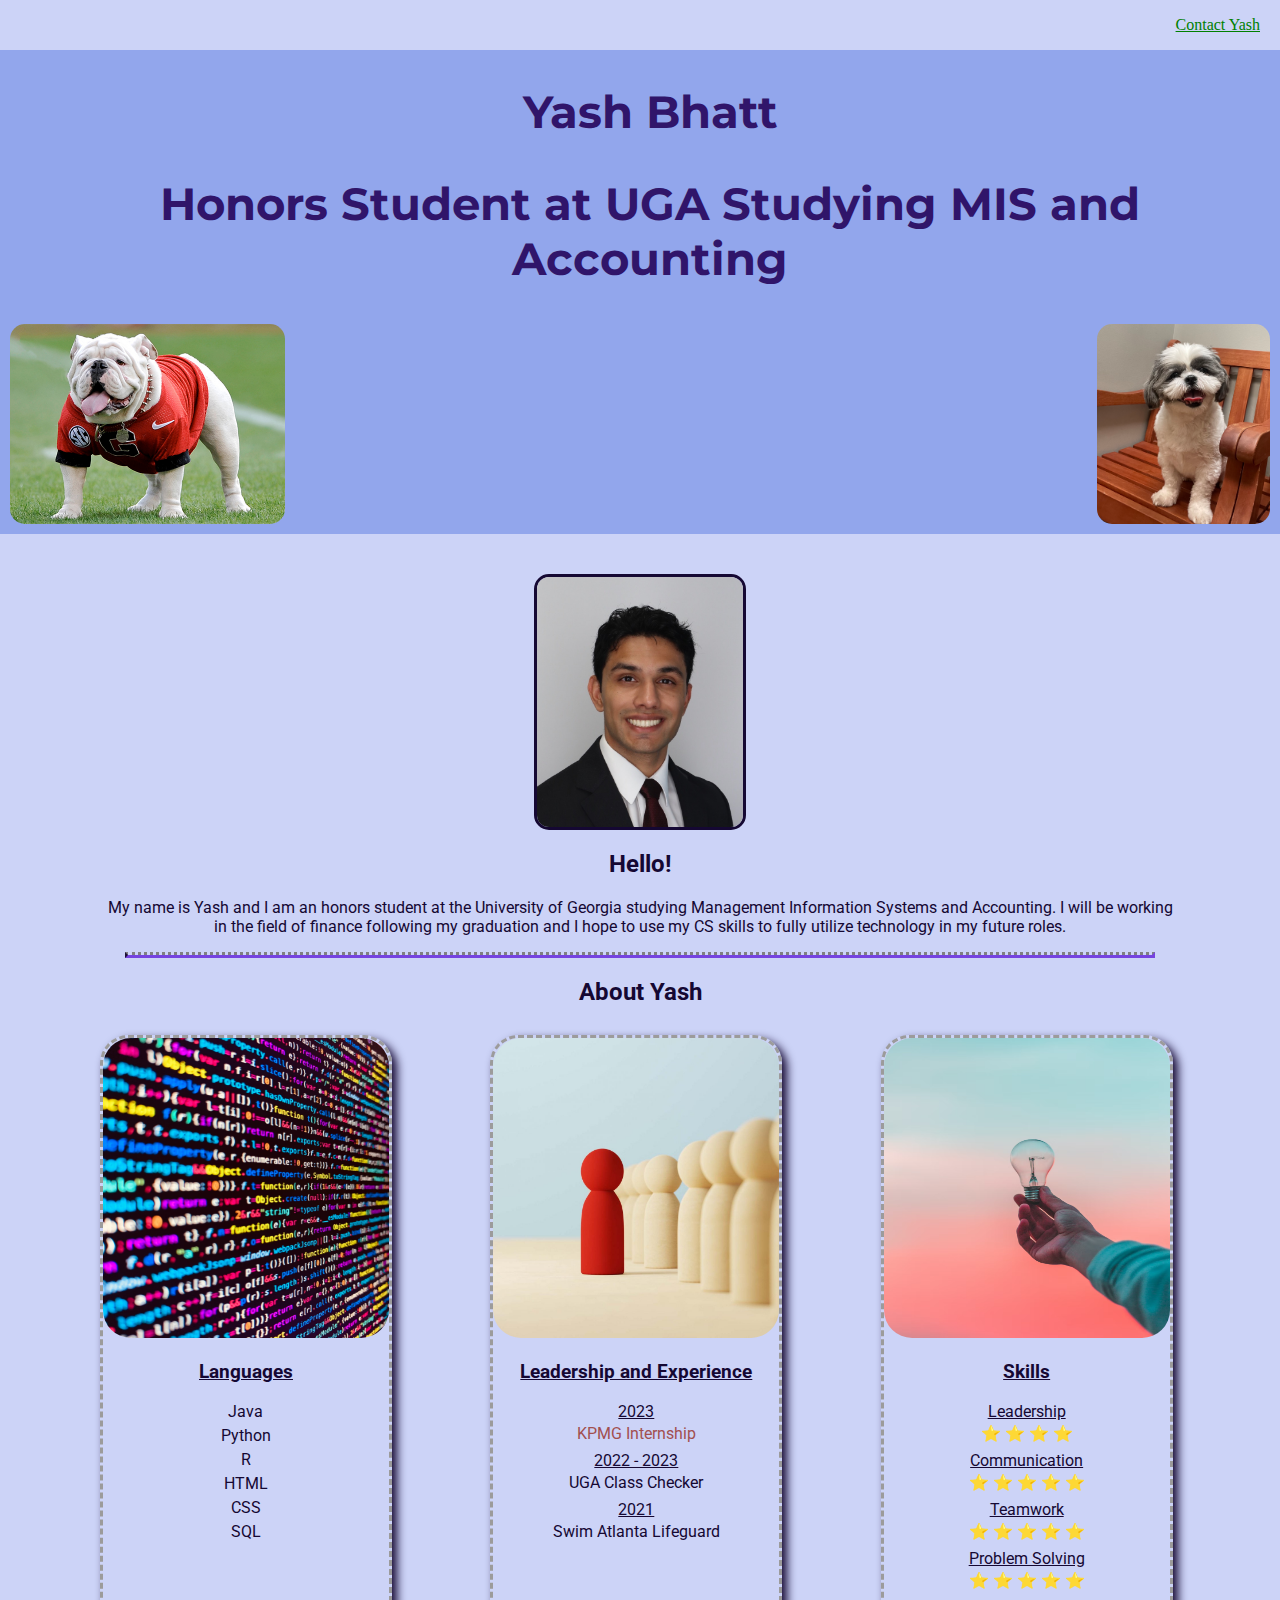
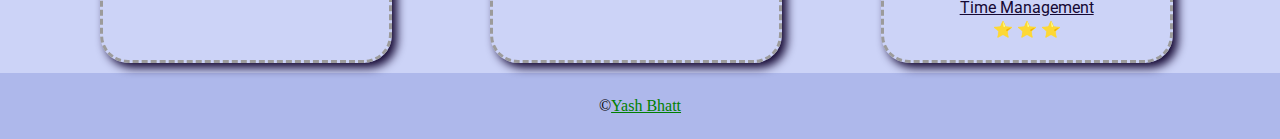
<file: index.html>
<!DOCTYPE html>

<html lang="en">
    <head>
        <title> Yash Bhatt </title>
        <link rel="stylesheet" href="css/style.css">
        <link rel="stylesheet" href="https://fonts.googleapis.com/css?family=Montserrat">
        <link rel="stylesheet" href="https://fonts.googleapis.com/css?family=Roboto">
    </head>

    <body>
        <nav> 
            <p> <a href="contact.html"> Contact Yash </a> </p>
        </nav>

        <section class="title">
            <h1> Yash Bhatt </h1>
            <h2> Honors Student at UGA Studying MIS and Accounting </h2>
            <img src="images/10_Uga_X.jpeg" id="ugax" height="200" alt="image of uga mascot">
            <img src="images/SillyLeo.jpg" id="leo" height="200" alt="image of my dog Leo">
        </section>

        <section class="aboutme">
            <img src="images/yash_headshot.jpg" height="250" alt="headshot of Yash Bhatt">
            <h2> Hello! </h2>
            <p> My name is Yash and I am an honors student at the University of Georgia 
                studying Management Information Systems and Accounting. I will be working in
                the field of finance following my graduation and I hope to use my CS skills
                to fully utilize technology in my future roles. </p>
            <hr>

            <h2> About Yash </h2>

            <div class="three-col">
                <div class="card">
                    <img src="images/languages.jpeg" id="language" height="200" alt="image of my dog Leo">
                    <h3> Languages </h3>
                    <ul>
                        <li> Java </li>
                        <li> Python </li>
                        <li> R </li>
                        <li> HTML </li>
                        <li> CSS </li>
                        <li> SQL </li>
                    </ul>
                </div>

                <div class="card">
                    <img src="images/leader.jpeg" id="leader" height="200" alt="image of my dog Leo">
                    <h3> Leadership and Experience </h3>
                    <dl>
                        <dt> 2023 </dt>
                        <dd> <a href="https://kpmg.com/us/en.html"> KPMG Internship </a> </dd>

                        <dt> 2022 - 2023 </dt>
                        <dd> UGA Class Checker </dd>

                        <dt> 2021 </dt>
                        <dd> Swim Atlanta Lifeguard </dd>
                    </dl>
                </div>

                <div class="card">
                    <img src="images/skill.avif" id="skill" height="200" alt="image of my dog Leo">
                    <h3> Skills </h3>
                    <dl>
                        <dt> Leadership </dt>
                        <dd> &#11088; &#11088; &#11088; &#11088; </dd>

                        <dt> Communication </dt>
                        <dd> &#11088; &#11088; &#11088; &#11088; &#11088; </dd>

                        <dt> Teamwork </dt>
                        <dd> &#11088; &#11088; &#11088; &#11088; &#11088; </dd>

                        <dt> Problem Solving </dt>
                        <dd> &#11088; &#11088; &#11088; &#11088; &#11088; </dd>

                        <dt> Time Management </dt>
                        <dd> &#11088; &#11088; &#11088; </dd>
                    </dl>
                </div>
            </div>
        </section>

        <footer>
            <p> &copy;<a href="contact.html">Yash Bhatt</a> </p>
        </footer>

    </body>
</html>
</file>
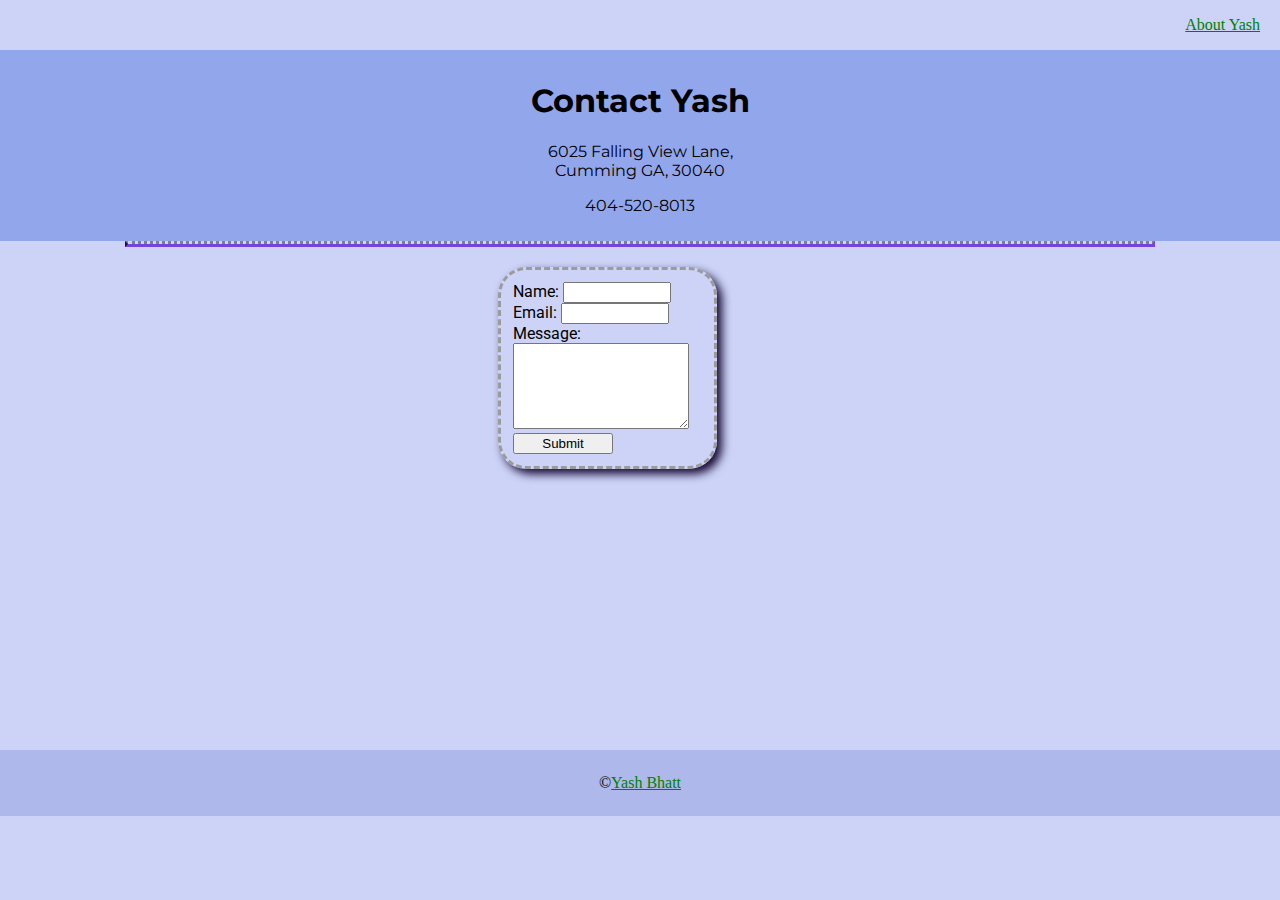
<file: contact.html>
<!DOCTYPE html>

<html lang="en">
    <head>
        <title> Contact Yash Bhatt </title>
        <link rel="stylesheet" href="css/style.css">
        <link rel="stylesheet" href="https://fonts.googleapis.com/css?family=Montserrat">
        <link rel="stylesheet" href="https://fonts.googleapis.com/css?family=Roboto">
    </head>

    <body>
        <nav> 
            <p> <a href="index.html"> About Yash </a> </p>
        </nav>

        <section class="contact-title">
            <h1> Contact Yash </h1>
            <p> 6025 Falling View Lane, <br>Cumming GA, 30040 </p>
            <p> 404-520-8013 </p>
        </section>
        <hr>

        <div class="one-col">
            <div class="card">
                <form action="mailto:yashbhatt8901@gmail.com" method="post">
                    <label> Name: <input type="text" name="name"> </input> </label> <br>
                    <label> Email: <input type="email" name="email"> </input> </label> <br>
                    <label> Message: <textarea>  </textarea> </label> <br>

                    <input type="submit">
                </form>
            </div>
        </div>

        <footer>
            <p> &copy;<a href="index.html">Yash Bhatt</a> </p>
        </footer>
    </body>
</html>
</file>
<file: css/style.css>
body {
    margin: 0px;
    background-color: #ccd3f7;
}

nav {
    background-color: aeb8eb;
    padding: 0px 20px 0px 0px;
    display: flex;
    justify-content: right;
}

nav a {
    color: green;
    font-family: cursive;
}

nav a:hover {
    background-color: white;
    color: navy;
    font-size: larger;
}

footer {
    background-color: #aeb8eb;
    padding: 8px 0px;
    display: flex;
    justify-content: center;
}

footer a {
    color: green;
    font-family: cursive;
}

footer a:hover {
    background-color: white;
    color: navy;
    font-size: larger;
}

.title {
    background-color: #92a6ec;
    font-family: 'Montserrat', Arial;
    padding: 4px 0px 210px 20px;
    color: #30156a;
    font-size: larger;
    
}

.aboutme a {
    color: #a24f4f;
    text-decoration: none;
}

.aboutme a:hover {
    color: #dca42a;
    font-family: 'Franklin Gothic Medium', 'Arial Narrow', Arial, sans-serif;
    background-color: rgb(237, 219, 192);
    font-size: large;
}

hr {
    border-color: #492a8b;
    border-width: 3px;
    width: 80%;
    margin: auto;
    border-top: dotted;
}

.title h1 {
    font-size: 45px;
    margin-left: 35%;
    margin-right: 35%;
}

.title h2 {
    font-size: 45px;
    margin-left: 10%;
    margin-right: 10%;
}

#leo {
    position: absolute;
    right: 10px;
    border-radius: 15px;
}

#ugax {
    position: absolute;
    left: 10px;
    border-radius: 15px;
}

#skill, #language, #leader {
    height: 300px;
    width: 250px;
    border-radius:28px;
    width: 100%;
}

.card {
    border-style: dashed;
    border-width: 3px;
    border-color: rgb(156, 155, 155);
    border-radius:28px;
    display: inline;
    width: 75%;
    box-shadow: 5px 5px 10px #150833;
}

.three-col {
    display: grid;
    grid-template-columns: 1fr 1fr 1fr;
    gap: 9px;
    padding: 10px 18px 10px 100px;
}

.card h3 {
    text-align: center;
    text-decoration: underline;
}

ul {
    display: flex;
    flex-direction: column;
    list-style: none;
    padding: 0px;
    text-align: center;
    gap: 5px;
}

dl {
    display: flex;
    flex-direction: column;
    text-align: center;
    padding: 0px;
    gap: 3px;
}

dt {
    text-decoration: underline;
}

dd {
    display: inline-block;
    margin: 0 auto;
    padding: 0px 0px 5px 0px;
}

.title h1, .title h2, .aboutme h2, .aboutme p {
    text-align: center;
}

.aboutme {
    font-family: 'Roboto';
    color:#150833;
    font-size: medium;
}

.aboutme p {
    padding: 0px 100px
}

.aboutme > img {
    margin-left: auto;
    margin-right: auto;
    display: block;
    border-style: solid;
    border-radius: 15px;
    margin-top: 40px;
}

.one-col {
    display: grid;
    justify-content: center;
    margin-bottom: 22%;
    margin-top: 20px;
    
}

form {
    padding: 12px;
}

input {
    width: 100px;
}

textarea {
    width: 90%;
    height: 80px;
}

label {
    text-align: center;
    font-family: 'Roboto';
}

.contact-title {
    background-color: #92a6ec;
    font-family: 'Montserrat';
    text-align: center;
    padding: 10px 0px;
}
</file>
